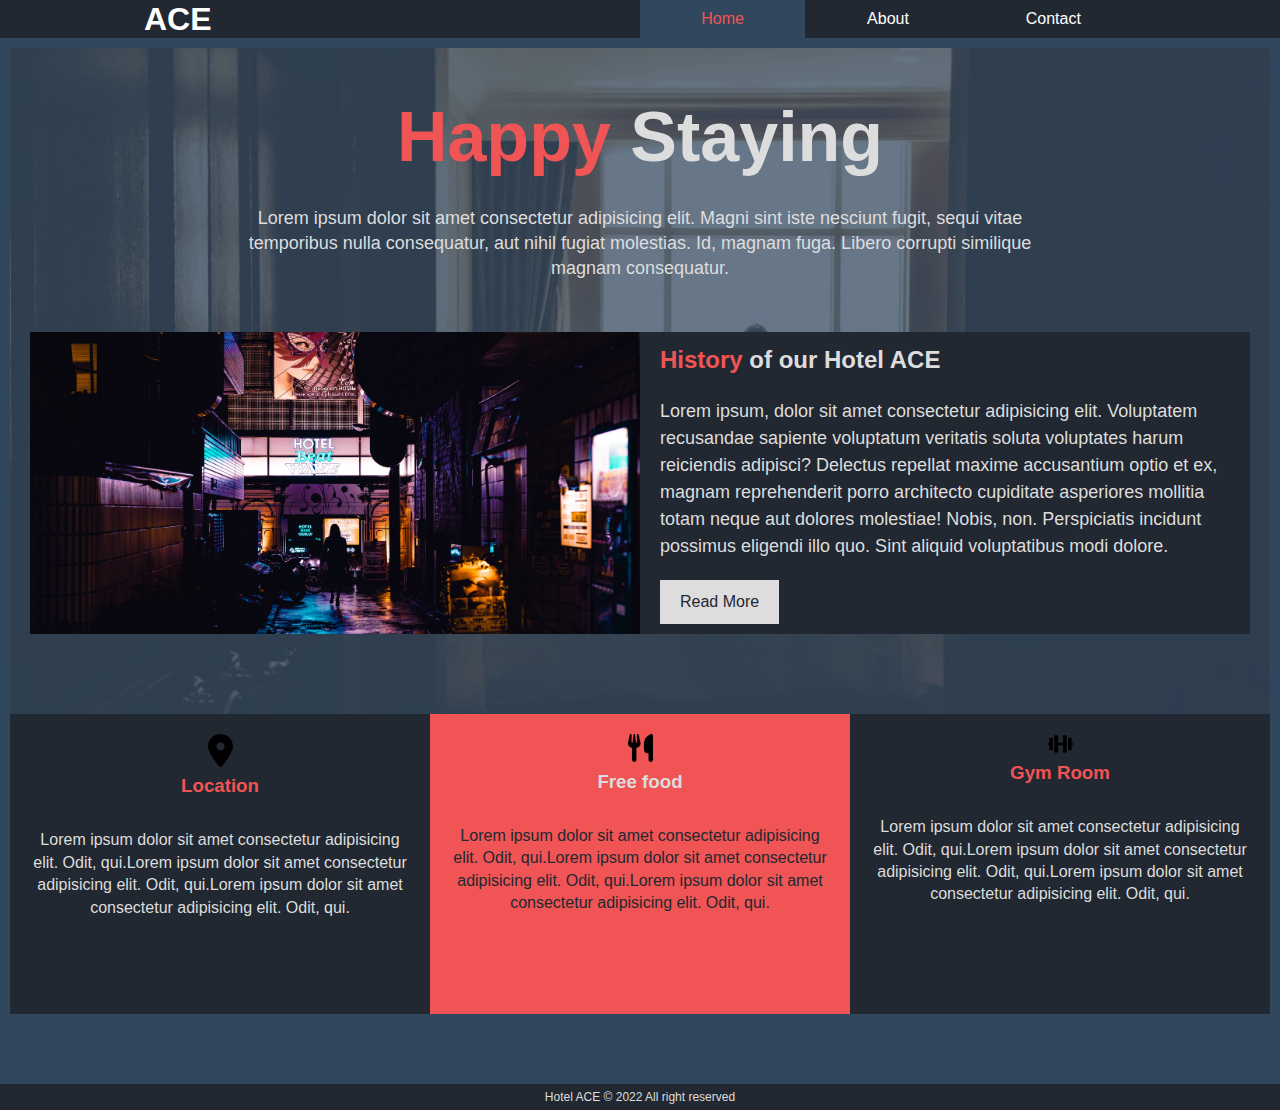
<file: index.html>
<!DOCTYPE html>
<html lang="en">
<head>
  <meta charset="UTF-8">
  <meta http-equiv="X-UA-Compatible" content="IE=edge">
  <meta name="viewport" content="width=device-width, initial-scale=1.0">
  <link rel="stylesheet" href="css/style.css">
  <link rel="stylesheet" media="screen and (max-width:768px)" href="css/mobile.css">
  <title>Hotel ACE - Welcome</title>
</head>
<body>
  <header>
    <nav id="navbar">
      <div class="container">
        <h1> <a href="index.html">ACE</a></h1>
        <div class="menu">
          <a class="current" href="index.html">Home</a>
          <a href="about.html">About</a>
          <a href="contact.html">Contact</a>
        </div>
      </div>
    </nav>
    <section id="main">
      <div class="showcase">
        <div class="container">
          <h1> <span class="text-primary">Happy  </span> Staying</h1>
          <p> Lorem ipsum dolor sit amet consectetur adipisicing elit. Magni sint iste nesciunt fugit, sequi vitae temporibus nulla consequatur, aut nihil fugiat molestias. Id, magnam fuga. Libero corrupti similique magnam consequatur.</p>
        </div>
     
        <div class="bio">
          <div class="bio-img"></div>
          <div class="bio-info">
            <h2><span class="text-primary">History</span>  of our Hotel ACE</h2>
            <p>Lorem ipsum, dolor sit amet consectetur adipisicing elit. Voluptatem recusandae sapiente voluptatum veritatis soluta voluptates harum reiciendis adipisci? Delectus repellat maxime accusantium optio et ex, magnam reprehenderit porro architecto cupiditate asperiores mollitia totam neque aut dolores molestiae! Nobis, non. Perspiciatis incidunt possimus eligendi illo quo. Sint aliquid voluptatibus modi dolore.</p>
            <a href="about.html" class="btn">Read More</a>
          </div>
        </div>
      </div>
      <div class="features">
        <div class="box">
          <img src="icon/location-dot-solid.svg" alt="">
          <h3>Location</h3>
          <p>Lorem ipsum dolor sit amet consectetur adipisicing elit. Odit, qui.Lorem ipsum dolor sit amet consectetur adipisicing elit. Odit, qui.Lorem ipsum dolor sit amet consectetur adipisicing elit. Odit, qui.</p>
        </div>
        <div class="box box-primary">
          <img src="icon/utensils-solid.svg" alt="">
          <h3 class="secondary-text">Free food</h3>
          <p>Lorem ipsum dolor sit amet consectetur adipisicing elit. Odit, qui.Lorem ipsum dolor sit amet consectetur adipisicing elit. Odit, qui.Lorem ipsum dolor sit amet consectetur adipisicing elit. Odit, qui.</p>

        </div>
        <div class="box">
          <img src="icon/dumbbell-solid.svg" alt="">
          <h3>Gym Room</h3>
          <p>Lorem ipsum dolor sit amet consectetur adipisicing elit. Odit, qui.Lorem ipsum dolor sit amet consectetur adipisicing elit. Odit, qui.Lorem ipsum dolor sit amet consectetur adipisicing elit. Odit, qui.</p>
        </div>
     </div>
    </section>
  </header>
  <footer>
    <p> Hotel ACE &copy; 2022 All right reserved</p>
  </footer>
</body>
</html>
</file>
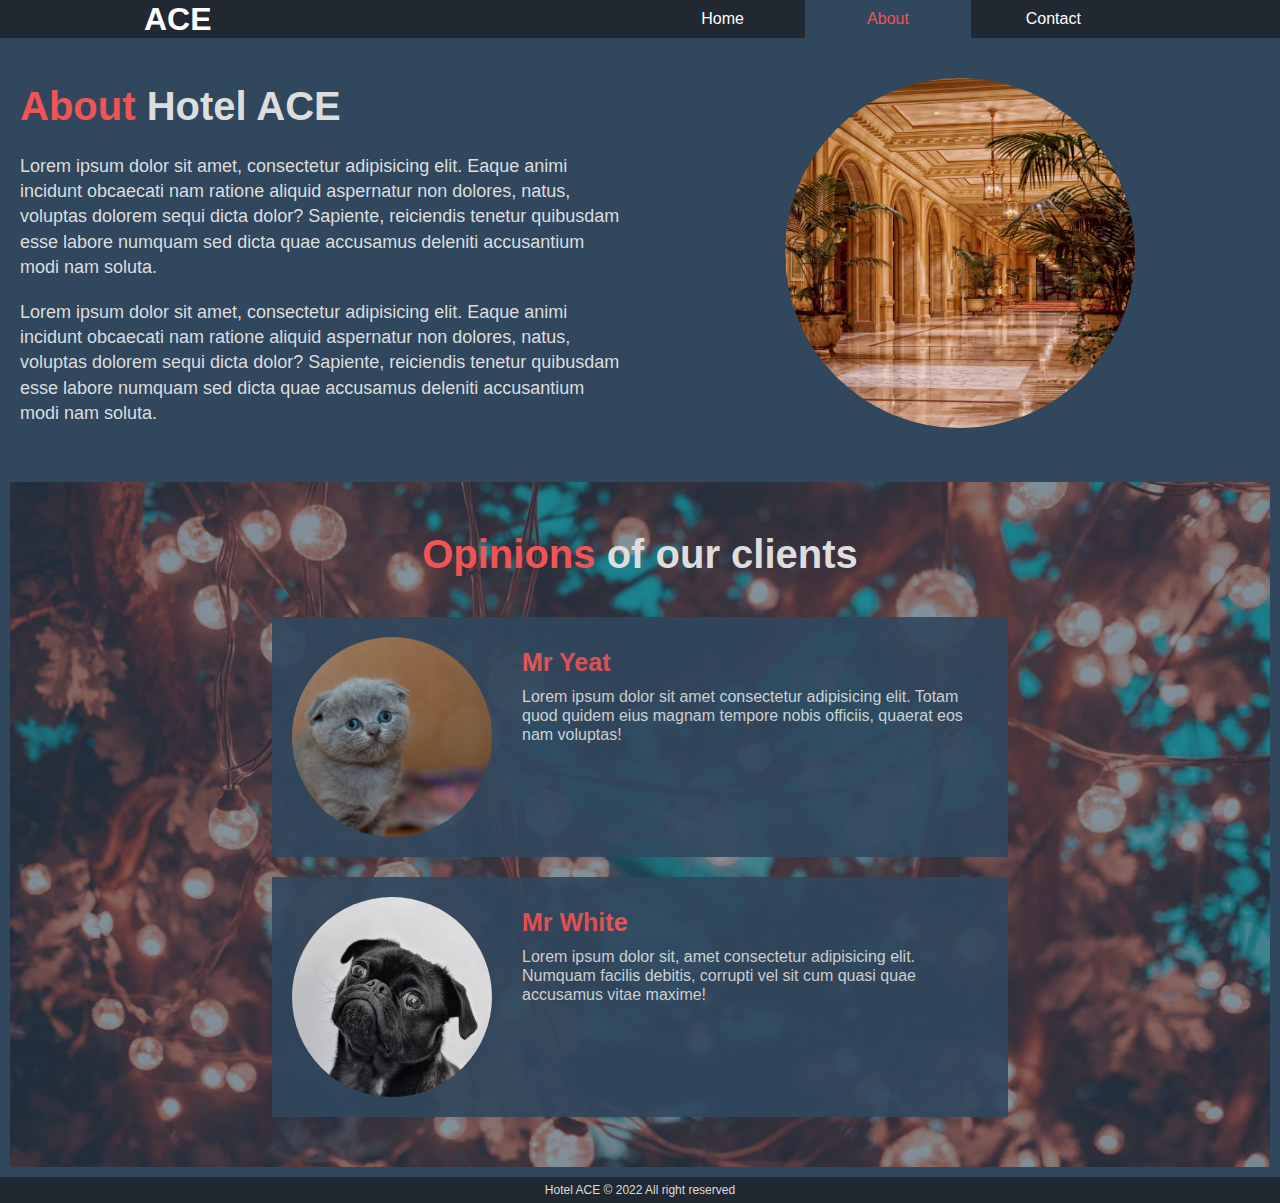
<file: about.html>
<!DOCTYPE html>
<html lang="en">
<head>
  <meta charset="UTF-8">
  <meta http-equiv="X-UA-Compatible" content="IE=edge">
  <meta name="viewport" content="width=device-width, initial-scale=1.0">
  
  <link rel="stylesheet" href="css/style.css">
  <link rel="stylesheet" media="screen and (max-width:768px)" href="css/mobile.css">
  <title>Hotel ACE - About</title>
</head>
<body>
  <header>
    <nav id="navbar">
      <div class="container">
        <h1> <a href="index.html">ACE</a></h1>
        <div class="menu">
          <a  href="index.html">Home</a>
          <a class="current" href="about.html">About</a>
          <a href="contact.html">Contact</a>
        </div>
      </div>
    </nav>
    <section id="about">
      <div class="about-info">
        <h1><span class="text-primary">About</span>  Hotel ACE  </h1>
        <p>Lorem ipsum dolor sit amet, consectetur adipisicing elit. Eaque animi incidunt obcaecati nam ratione aliquid aspernatur non dolores, natus, voluptas dolorem sequi dicta dolor? Sapiente, reiciendis tenetur quibusdam esse labore numquam sed dicta quae accusamus deleniti accusantium modi nam soluta.</p>
        <p>Lorem ipsum dolor sit amet, consectetur adipisicing elit. Eaque animi incidunt obcaecati nam ratione aliquid aspernatur non dolores, natus, voluptas dolorem sequi dicta dolor? Sapiente, reiciendis tenetur quibusdam esse labore numquam sed dicta quae accusamus deleniti accusantium modi nam soluta.</p>
      </div>
      <div class="about-img">
        <img src="/img/about.jpg" alt="" >
      </div>
      
    </section>
    <section class="comment">
      
      <div class="container">
        <h1><span class="text-primary">Opinions</span> of our clients</h1>
        <div class="box">
          <img src="img/catprofile.jpg" alt="prfile-pic">
          <div class="comment-bio">
            <h3>Mr Yeat</h3>
            <p>Lorem ipsum dolor sit amet consectetur adipisicing elit. Totam quod quidem eius magnam tempore nobis officiis, quaerat eos nam voluptas!</p>
          </div>
          
        </div>
        <div class="box">
          <img src="img/dogprofile.jpg" alt="profile-pic">
          <div class="comment-bio">
            <h3>Mr White</h3>
            <p>Lorem ipsum dolor sit, amet consectetur adipisicing elit. Numquam facilis debitis, corrupti vel sit cum quasi quae accusamus vitae maxime!</p>
          </div>
         
        </div>
      </div>
    </section>
  </header>

  <footer>
    <p> Hotel ACE &copy; 2022 All right reserved</p>
  </footer>
</body>
</html>
</file>
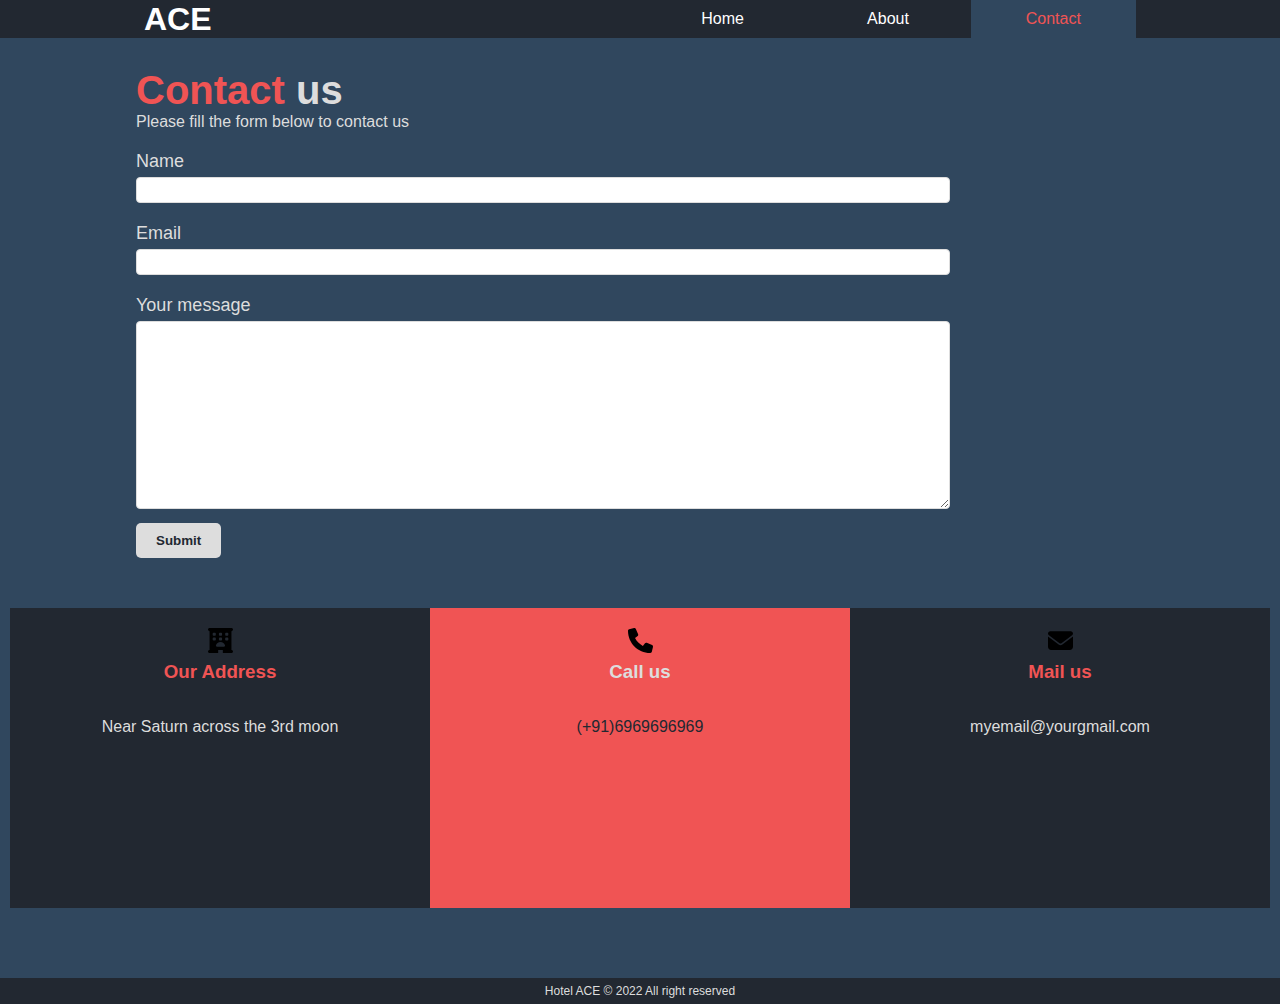
<file: contact.html>
<!DOCTYPE html>
<html lang="en">
<head>
  <meta charset="UTF-8">
  <meta http-equiv="X-UA-Compatible" content="IE=edge">
  <meta name="viewport" content="width=device-width, initial-scale=1.0">
  
  <link rel="stylesheet" href="css/style.css">
  <link rel="stylesheet" media="screen and (max-width:768px)" href="css/mobile.css">
  <title>Hotel ACE - Contact</title>
</head>
<body>
  <header>
    <nav id="navbar">
      <div class="container">
        <h1> <a href="index.html">ACE</a></h1>
        <div class="menu">
          <a  href="index.html">Home</a>
          <a href="about.html">About</a>
          <a class="current" href="contact.html">Contact</a>
        </div>
      </div>
    </nav>
    <section id="main">
      <div class="contact">
        <h1> <span class="text-primary">Contact</span> us </h1>
        <p>Please fill the form below to contact us</p>
        <form >
          <div class="box">
            <label for="name">Name</label>
            <input type="text" name="name" id="">
          </div>
          <div class="box">
            <label for="email">Email</label>
            <input type="email">
          </div>
          <div class="box">
            <label for="message">Your message</label>
            <textarea name="Enter Your Message" id="" cols="30" rows="10"></textarea>
          </div>
        </form>
        <button class="btn">Submit</button>
      </div>
      
      <div class="features">
        <div class="box">
          <img src="icon/hotel-solid.svg" alt="">
          <h3> Our Address</h3>
          <p>Near Saturn across the 3rd moon</p>
        </div>
        <div class="box box-primary">
          <img src="icon/phone-solid.svg" alt="">
          <h3 class="secondary-text">Call us</h3>
          <p>(+91)6969696969</p>

        </div>
        <div class="box">
          <img src="icon/envelope-solid.svg" alt="">
          <h3>Mail us</h3>
          <p>myemail@yourgmail.com</p>
        </div>
     </div>
    </section>
  </header>
  <footer>
    <p> Hotel ACE &copy; 2022 All right reserved</p>
  </footer>
</body>
</html>
</file>
<file: css/style.css>
/* general*/
*{
  margin: 0;
  padding: 0;
}

body{
  font-family: 'Segoe UI', Tahoma, Geneva, Verdana, sans-serif;
  box-sizing: border-box;
}

a{
  text-decoration: none;
  color: white;
}



/* utility*/

.text-primary{
  color: #F05454;
}

/* nav-bar*/
#navbar{
  background-color:#222831;
  color: white;
  padding: 0px 20px;
  
}



#navbar .container{
  display: grid;
  grid-template-columns: 1fr 1fr;
  align-items: center;
  justify-content: space-between;
  max-width: 80%;
  margin: auto;
 
}


#navbar .menu{
 
  display: grid;
  grid-template-columns: 1fr 1fr 1fr ;
  text-align: center;

 
}
#navbar .menu a{
  color: white;
  padding: 10px 0;

}
#navbar .menu a:hover,
#navbar .menu .current{
  background: #30475E;
  color: #F05454;
}

/* main*/
#main{
  background: #30475E;
  padding: 10px;
  
}

#main .showcase{
  background: url(../img/imageedit_1_9284710156.png) no-repeat center center/cover;
  color: #DDDDDD;
  padding: 40px 20px;
  background-size: cover;
  
}

#main .showcase .container {
  text-align: center;
  max-width: 70%;
  margin: auto;
  padding-bottom: 30px;
  line-height: 1.4;
  
}

#main .showcase .container h1{
  font-size: 70px;
  padding-bottom: 20px;
}

#main .showcase .container p{
  font-size: 18px;
}

#main .showcase .bio{
 display: grid;
 grid-template-columns: 1fr 1fr;
 
 padding-top: 20px;
 padding-bottom: 40px;
}

#main .showcase .bio h2{
  padding-bottom: 20px;
}

#main .showcase .bio p{
  font-size: 18px;
  padding-bottom: 20px;
}

#main .showcase .bio .bio-img{
  background: url(../img/pexels-aleksandar-pasaric-1164675.jpg) no-repeat center center/cover;
  min-height:300px ;
}

#main .showcase .bio .bio-info{
  line-height: 1.5;
  padding: 10px 20px;
  background: #222831;
}

#main .showcase .bio .bio-info .btn{
  background: #DDDDDD;
  color: #222831;
  padding: 10px 20px;
  display: inline-block;
}
#main .showcase .bio .bio-info .btn:hover{
  background: #F05454;
  color: #DDDDDD;
  
  
}
/* features*/
#main .features{
  display: grid;
  grid-template-columns: 1fr 1fr 1fr;
  justify-content: center;
  min-height: 300px;
  margin-bottom: 60px;
}

#main .features .box{
  text-align: center;
  line-height: 1.4;
  background: #222831;
  padding: 20px;
  color: #DDDDDD;
}

#main .features .box img{
  width: 25px;
  
}

#main .features .box h3{
  color: #F05454;
  padding-bottom: 30px ;
}

#main .features .box-primary{
  background: #F05454;
  color: #222831;
}

#main .features .box-primary .secondary-text{
  color: #DDDDDD;
}
/* footer */
footer {
  text-align: center;
  background:#222831 ;
  color: #DDDDDD;
  padding: 6px;
  font-size: 12px;
}

/*about */
#about{
 color: #DDDDDD;
  background: #30475E;
  display: grid;
  grid-template-columns: 1fr 1fr;
  
}

#about .about-info{
  
  padding: 40px 20px;
  line-height: 1.4;
}

#about .about-info h1{
  font-size: 40px;
  
}

#about .about-info p{
  font-size: 18px;
  padding-top: 20px;
}

#about .about-img{
  text-align: center;
  padding: 40px 0;
}

#about .about-img img{
  width: 350px;
  height: 350px;
  border-radius: 300px;
  background: no-repeat center center/cover;
}

/*comment*/
.comment{
  background: #30475E;
  padding: 10px;
}

.comment .container{
  background: url(../img/aboutpage.png) no-repeat center center/cover;
  color: #DDDDDD;
  padding: 50px;
  text-align: center;
  display: grid;
  row-gap: 20px;
}
.comment .container h1{
  font-size: 40px;
  margin-bottom: 20px;
}

.comment .container .box{
  display: grid;
  grid-template-columns: 200px 1fr;
  column-gap: 20px;
  padding: 20px;
  max-width: 60%;
  margin: auto;
  background: #30475E;
  line-height: 1.2;
  opacity: 0.9;
}

.comment .container .box .comment-bio{
  padding: 10px;
  text-align: left;
}

.comment .container .box .comment-bio h3{
  color: #F05454;
  padding-bottom: 10px;
  font-size: 25px;
}

.comment .container .box img{
  width: 200px;
  height: 200px;
  object-fit: cover;
  border-radius: 100px;

}
/* contact form*/
.contact{
  color: #DDDDDD;
  padding: 20px;
  width: 80%;
  margin: auto;
  padding-bottom: 50px;
}

.contact h1{
  font-size: 40px;

}

.contact .box label{
  display: block;
  margin-top: 20px;
  font-size: 18px;
  padding-bottom: 5px;
}
.contact .box input,
.contact .box textarea{
  padding: 3px;
  border: solid 1px #DDDDDD;
  border-radius: 4px;
  width: 80%;
  font-family: inherit;
  font-size: 16px;
}

.contact .box input:focus,
.contact .box textarea:focus{
  outline: none
}

.contact .btn{
  background: #DDDDDD;
  color: #222831;
  padding: 10px 20px;
  display: inline-block;
  font-weight: bold;
  cursor: pointer;
  margin-top: 10px;
  border-radius: 5px;
  border: none;
}

.contact .btn:hover{
  background: #F05454;
  color: #DDDDDD;
}
</file>
<file: css/mobile.css>
/* navbar*/


#navbar .container{
  display: block;
  text-align: center;
  padding-top: 10px;
  
}

#navbar .container h1 {
  padding-bottom: 20px;
}


/*main*/



#main .showcase .bio{
  grid-template-columns: 1fr 0;
  padding: 1.3rem;
  height: 100%;
}

#main .showcase .bio .bio-img{
  display: none;
}

#main .showcase .bio .bio-info{
  width: 90%;
  margin: auto;
  
}

/* features */
#main .features{
  display: block;
}

/*about*/

#about {
  display: block;
 
}

#about .about-img{
  padding: 20px 0;
}

#about .about-img img{
  width: 20rem;
  height: 20rem;
}

/*comment*/
.comment .container{
  padding: 1.2rem;
}

.comment .container h1{
  width: 90%;
  
  
}

.comment .container .box{
  grid-template-columns: 5rem 1fr;
  padding: 1.2rem;
  min-width: 90%; 
  column-gap: 0.5rem;
}

.comment .container .box img{
  width: 5rem;
  height: 5rem;
}
</file>
